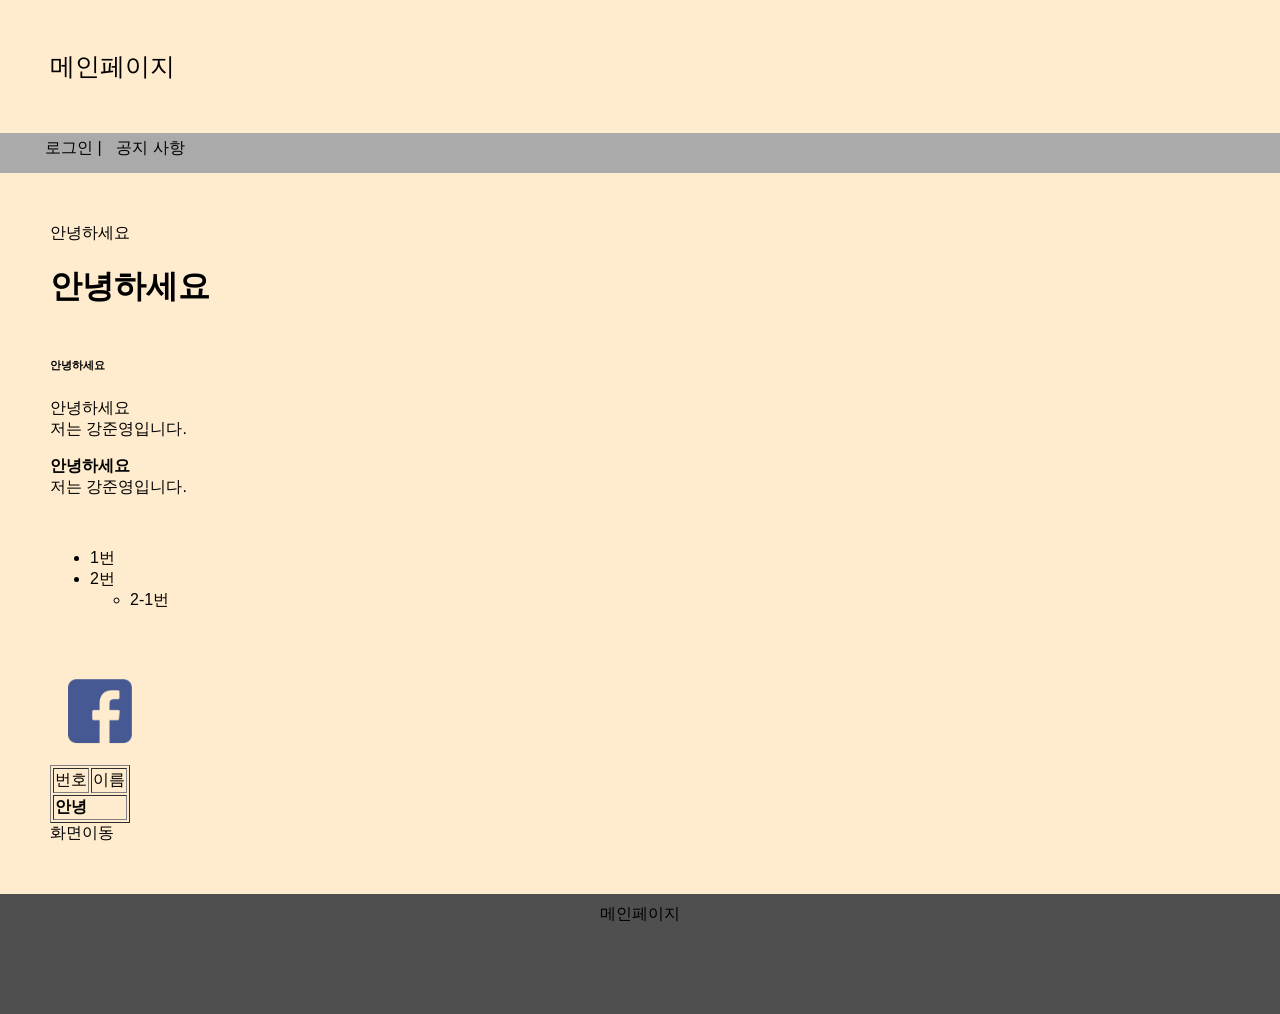
<file: index.html>
<!DOCTYPE HTML>
<html>
    <head>
        <title>OneAndZero</title>
        <link href="./style.css" rel="stylesheet" type="text/css">
    </head>
    <body>
        <header>메인페이지</header>
        <nav id="main_menu"> 
            <ul>
                <li> <a href="./next.html">로그인 | </a></li>
                <li> <a>공지 사항</a></li>
            </ul> 
        </nav>
        <div class="content">
            <div>
                <p>안녕하세요</p>
                <h1>안녕하세요</h1>
            </div>
            <div>
                <h6>안녕하세요</h6>
                <p>안녕하세요<br>저는 강준영입니다.</p>
                <p><strong>안녕하세요</strong><br>저는 강준영입니다.</p>
            </div>
            <div>
                <ul>
                    <li>
                        1번
                    </li>
                    <li>
                        2번
                    </li>
                    <ul>
                        <li>
                            2-1번
                        </li>
                    </ul>
                </ul>
            </div>
            <img src="./image.png" alt="이미지" width="100" height="100">
            <br>
            <table border="1">
                <tr>
                    <td>번호</td>
                    <td>이름</td>
                </tr>
                <tr>
                    <th colspan="2" scope="col">안녕</th>
                </tr>
            </table>
            <a href="./next.html" title="" target="_blank">화면이동</a>
        </div>
        <footer>메인페이지</footer>
    </body>
</html>
</file>
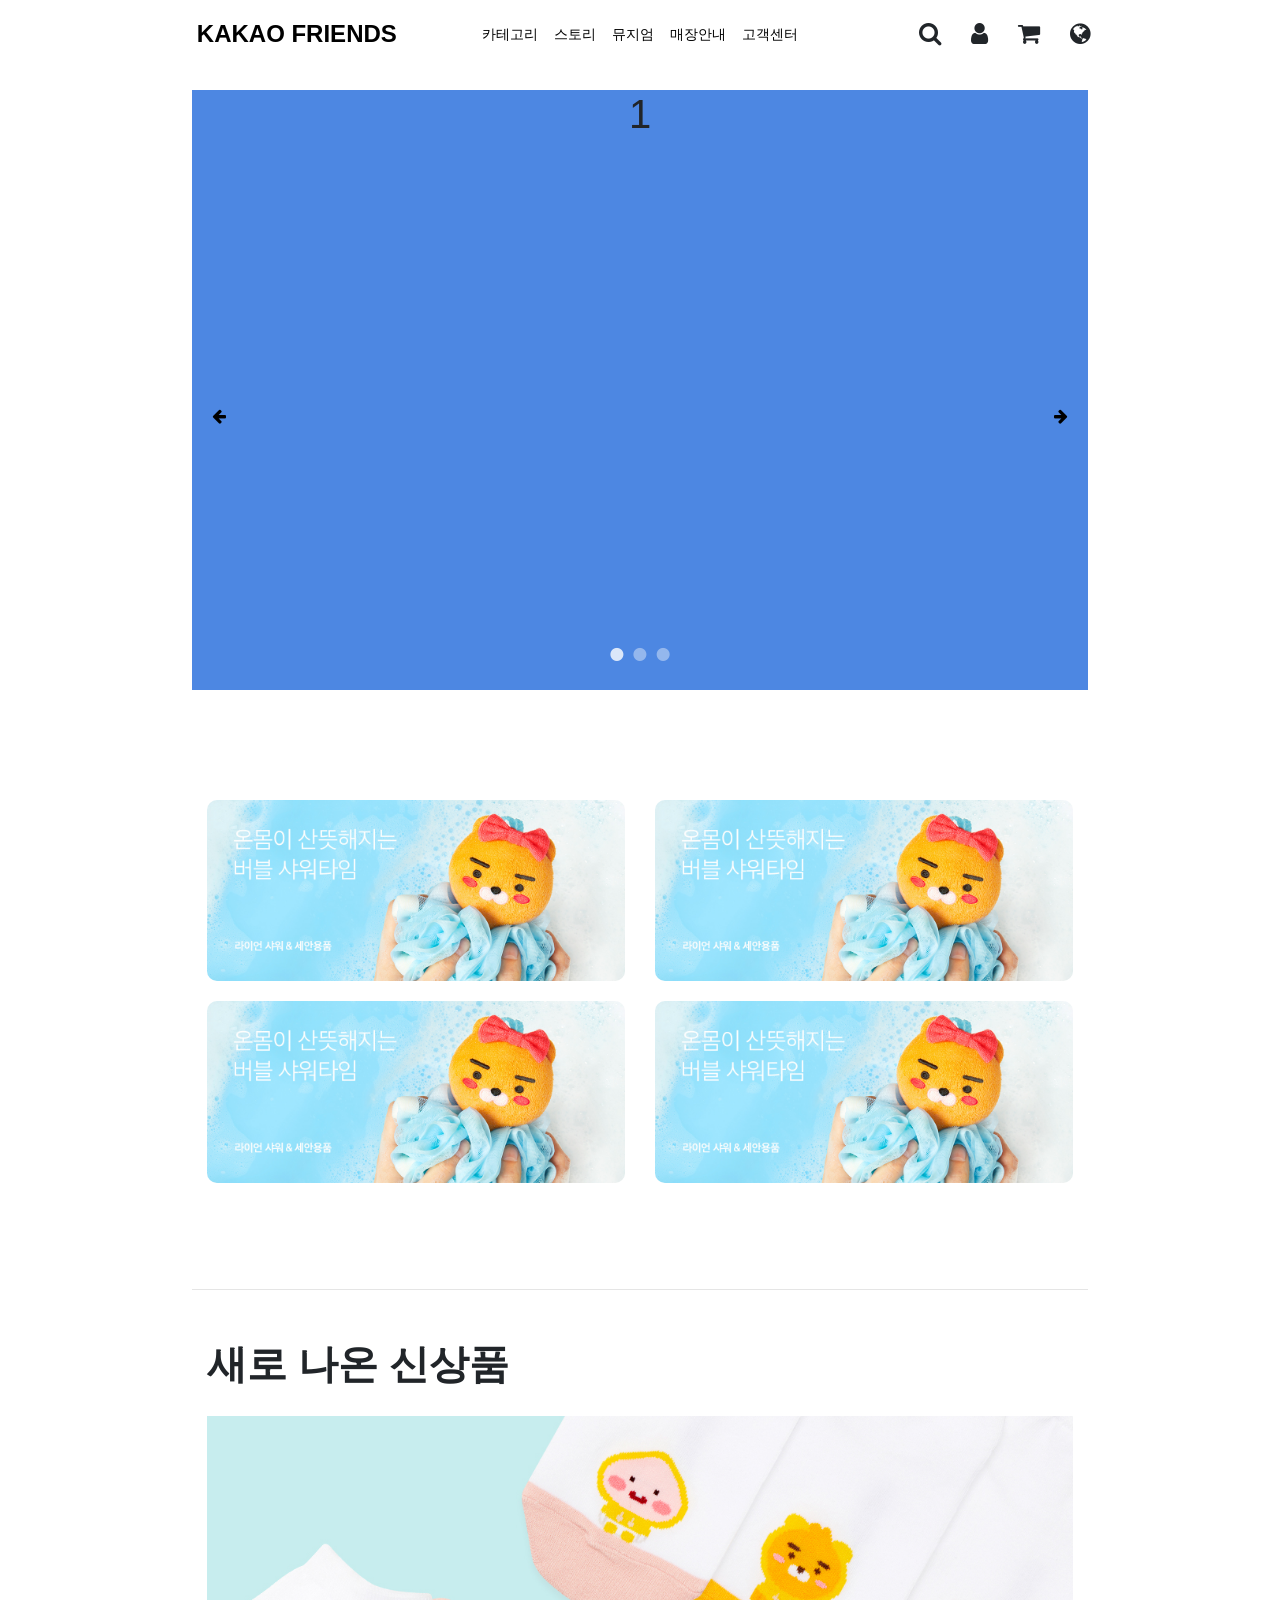
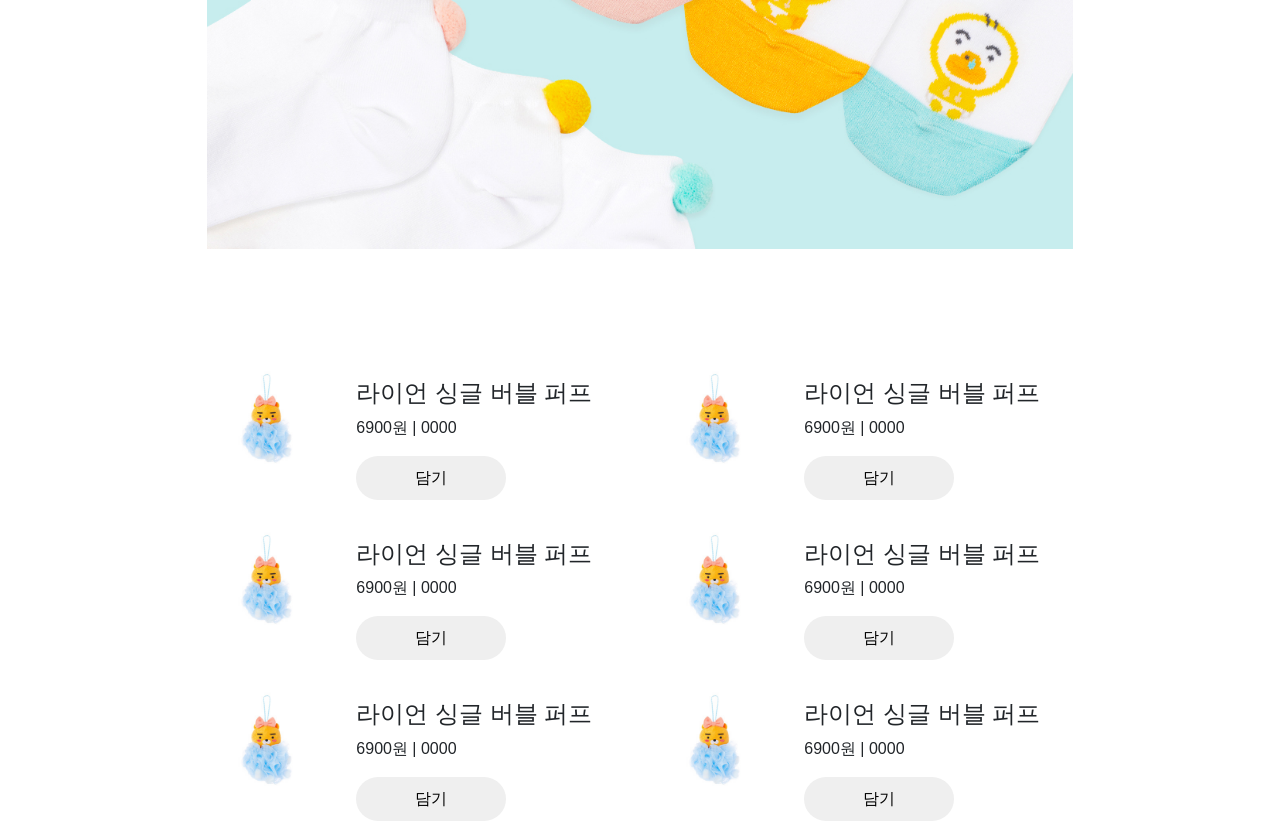
<file: clone project/index.html>
<!DOCTYPE html>
<html lang="en">
<head>
    <meta http-equiv="content-type" content="text/html;charset=UTF8" />
    <meta name="viewport" content="width=device-width, initial-scale=1.0" />
    <meta content="" name="description" />
    <meta content="" name="author" />

    <meta property="og:title" content="" />
    <meta property="og:url" content="" />
    <meta property="og:type" content="website" />
    <meta property="og:image" content="" />

    <meta http-equiv="X-UA-Compatible" content="ie=edge">
    <title>카카오 프렌즈 클론 코딩</title>
    <link rel="stylesheet" href="assets/css/bootstrap.min.css">
    <link rel="stylesheet" href="assets/css/style.css">
    <link rel="stylesheet" href="https://stackpath.bootstrapcdn.com/font-awesome/4.7.0/css/font-awesome.min.css">

    <link rel="stylesheet" href="assets/css/gallery.theme.css">
    <link rel="stylesheet" href="assets/css/gallery.min.css">

</head>
<body>
        <header class="mb-5" >
                <nav class="navbar navbar-expand-md">
                    <div class="navbar-collapse collapse w-100 order-1 order-md-0 dual-collapse2">
                        <ul class="navbar-nav mr-auto">
                            <li class="nav-item">
                                <a class="nav-link" href="" id="title">KAKAO FRIENDS</a>
                            </li>
                        </ul>
                    </div>
                    <div class="navbar-collapse collapse w-100 order-1 order-md-0 dual-collapse2">
                            <ul class="navbar-nav mr-auto">
                                <li class="nav-item">
                                    <a class="nav-link" href="" id="menu">카테고리</a>
                                </li>
                                <li class="nav-item">
                                    <a class="nav-link" href="" id="menu">스토리</a>
                                </li>
                                <li class="nav-item">
                                        <a class="nav-link" href="" id="menu">뮤지엄</a>
                                </li>
                                <li class="nav-item">
                                        <a class="nav-link" href="" id="menu">매장안내</a>
                                </li>
                                <li class="nav-item">
                                        <a class="nav-link" href="" id="menu">고객센터</a>
                                </li>
                            </ul>
                        </div>
                    <div class="navbar-collapse collapse w-100 order-3 dual-collapse2">
                        <ul class="navbar-nav ml-auto">
                            <li class="nav-item">
                                <span style="font-size:1.5rem;">
                               <i class="fa fa-search"></i>
                            </span>
                            </li>
                            <li class="nav-item">
                                    <span style="font-size:1.5rem;">
                                <i class="fa fa-user"></i>
                            </span>
                            </li>
                            <li class="nav-item">
                                    <span style="font-size:1.5rem;">
                                <i class="fa fa-shopping-cart"></i>
                            </span>
                            </li>
                            <li class="nav-item">
                                    <span style="font-size:1.5rem;">
                                <i class="fa fa-globe"></i>
                            </span>
                            </li>

                        </ul>
                    </div>
                </nav>
            </header>
            <section>
                <div class="gallery items-3">
                <div id="item-1" class="control-operator"></div>
                <div id="item-2" class="control-operator"></div>
                <div id="item-3" class="control-operator"></div>
              
                <figure class="item">
                  <h1>1</h1>
                  <div class="secondary-controls">
                    <div class="superfluous">
                        <nav style="width: 100%;">
                            <a href="#item-3"><i class="fa fa-arrow-left"></i></a>
                            <a href="#item-2"><i class="fa fa-arrow-right"></i></a>
                        </nav>
                    </div>
                </figure>
              
                <figure class="item">
                  <h1>2</h1>
                  <div class="secondary-controls">
                    <div class="superfluous">
                        <nav style="width: 100%;">
                            <a href="#item-1"><i class="fa fa-arrow-left"></i></a>
                            <a href="#item-3"><i class="fa fa-arrow-right"></i></a>
                        </nav>
                    </div>
                </figure>
              
                <figure class="item">
                  <h1>3</h1>
                  <div class="secondary-controls">
                    <div class="superfluous">
                        <nav style="width: 100%;">
                            <a href="#item-2"><i class="fa fa-arrow-left"></i></a>
                            <a href="#item-1"><i class="fa fa-arrow-right"></i></a>
                        </nav>
                    </div>
                 </div>
                </figure>
              
                

                <div class="controls">
                  <a href="#item-1" class="control-button">•</a>
                  <a href="#item-2" class="control-button">•</a>
                  <a href="#item-3" class="control-button">•</a>
                </div>
                </div>
            </section>

            <section>
                <div class="container">
                     <div class="row">
                        <div class="col">
                            <img id="card" src="assets/img/001.jpg">
                        </div>
                        <div class="col">
                            <img id="card" src="assets/img/001.jpg">
                        </div>

                     </div>
                     <div class="row">
                        <div class="col">
                            <img id="card" src="assets/img/001.jpg">
                        </div>
                        <div class="col">
                             <img id="card" src="assets/img/001.jpg">    
                        </div>

                     </div>
                </div>
                
            </section>

            <section>
                <hr>
                <div class="container">
                    <h1 id="subtitle">새로 나온 신상품</h1>
                    <img src="assets/img/003.jpg">
                </div>
            </section>

            <section>
                <div class="container">
                    <div class="row">
                            <div class="col-2">
                                <img src="assets/img/002.jpg">
                            </div>
                            <div class="col-4">
                                <h4>라이언 싱글 버블 퍼프</h4>
                                <p>6900원  |  0000</p>
                                <button>담기</button>
                            </div>

                            <div class="col-2">
                                <img src="assets/img/002.jpg">
                            </div>
                            <div class="col-4">
                                <h4>라이언 싱글 버블 퍼프</h4>
                                <p>6900원  |  0000</p>
                                <button>담기</button>
                            </div>

                    </div>
                    <div class="row">
                            <div class="col-2">
                                <img src="assets/img/002.jpg">
                            </div>
                            <div class="col-4">
                                <h4>라이언 싱글 버블 퍼프</h4>
                                <p>6900원  |  0000</p>
                                <button>담기</button>
                            </div>

                            <div class="col-2">
                                <img src="assets/img/002.jpg">
                            </div>
                            <div class="col-4">
                                <h4>라이언 싱글 버블 퍼프</h4>
                                <p>6900원  |  0000</p>
                                <button>담기</button>
                            </div>

                    </div>
                    <div class="row">
                            <div class="col-2">
                                <img src="assets/img/002.jpg">
                            </div>
                            <div class="col-4">
                                <h4>라이언 싱글 버블 퍼프</h4>
                                <p>6900원  |  0000</p>
                                <button>담기</button>
                            </div>

                            <div class="col-2">
                                <img src="assets/img/002.jpg">
                            </div>
                            <div class="col-4">
                                <h4>라이언 싱글 버블 퍼프</h4>
                                <p>6900원  |  0000</p>
                                <button>담기</button>
                            </div>

                    </div>

                </div>
            </section>
    <script src="assets/js/bootstrap.min.js"></script>
</body>
</html>
</file>
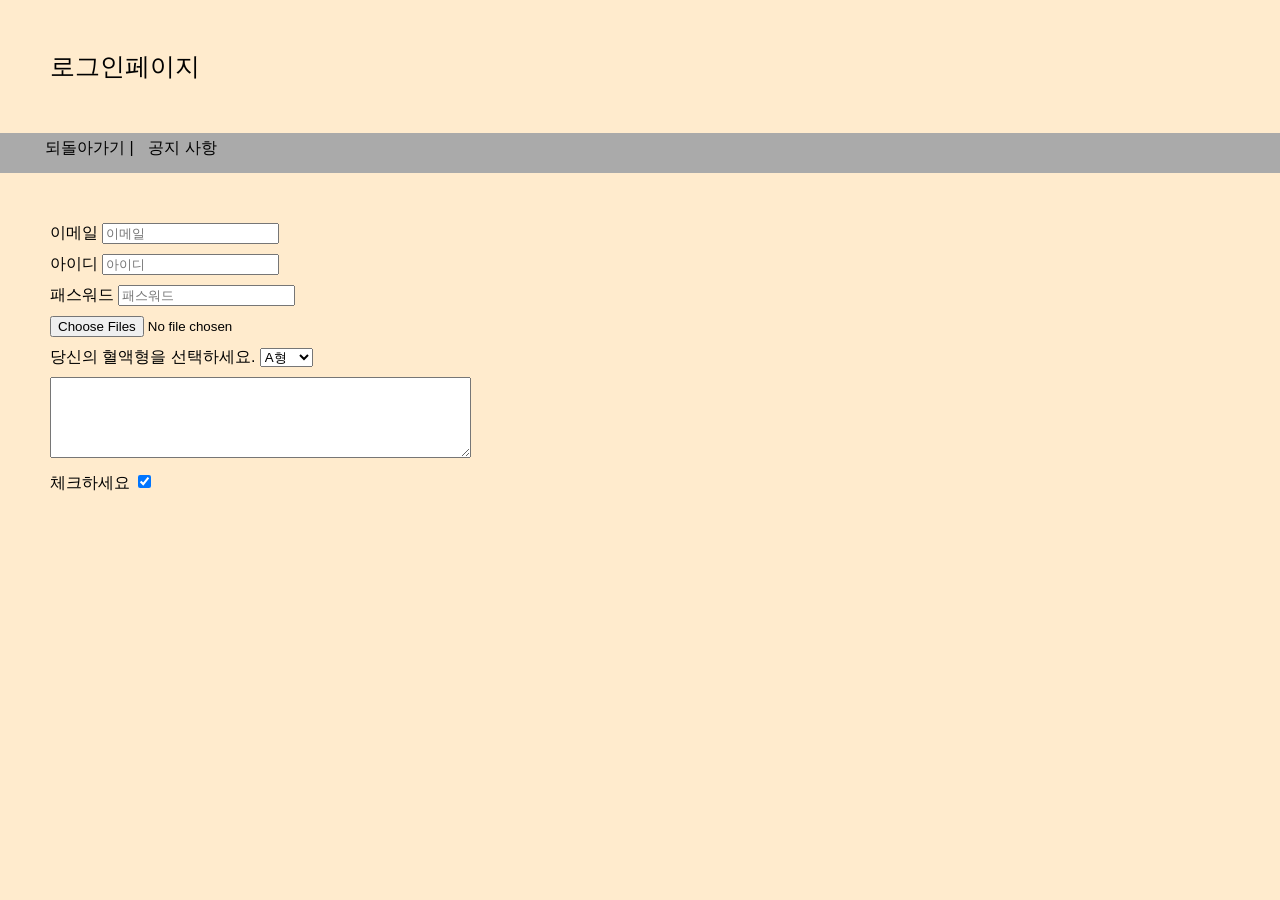
<file: next.html>
<!DOCTYPE HTML>
<html>
    <head>
        <title>OneAndZero</title>
        <link href="./style.css" rel="stylesheet" type="text/css">
    </head>
    <body>
        <header>로그인페이지</header>
        <nav id="main_menu"> 
            <ul>
                <li> <a href="./index.html">되돌아가기 | </a></li>
                <li> <a>공지 사항</a></li>
            </ul> 
        </nav>
        <div class="content">
            <div>
                <form method="post">
                    <label for="email">이메일</label>
                    <input id="email" name="email" type="email" placeholder="이메일" required>
                    <br>
                    <label for="id">아이디</label>
                    <input id="id" name="id" type="text" placeholder="아이디" required>
                    <br>
                    <label for="pw">패스워드</label>
                    <input id="pw" name="pw" type="password" placeholder="패스워드" required>
                    <br>
                    <input type="file" accept="image/*" multiple />
                    <br>
                    <label> 당신의 혈액형을 선택하세요.</label>
                    <select name="combo_box">
                        <option value="a"> A형 </option> 
                        <option value="b"> B형 </option> 
                        <option value="o"> O형 </option> 
                        <option value="ab"> AB형 </option>
                    </select>
                    <br>
                    <textarea rows="5" cols="50"></textarea>
                    <br>
                    <label for="chk_box">체크하세요</label>
                    <input id="chk_box" name="chk_box" type="checkbox" checked>
                </form>
            </div>
        </div>
    </body>
</html>
</file>
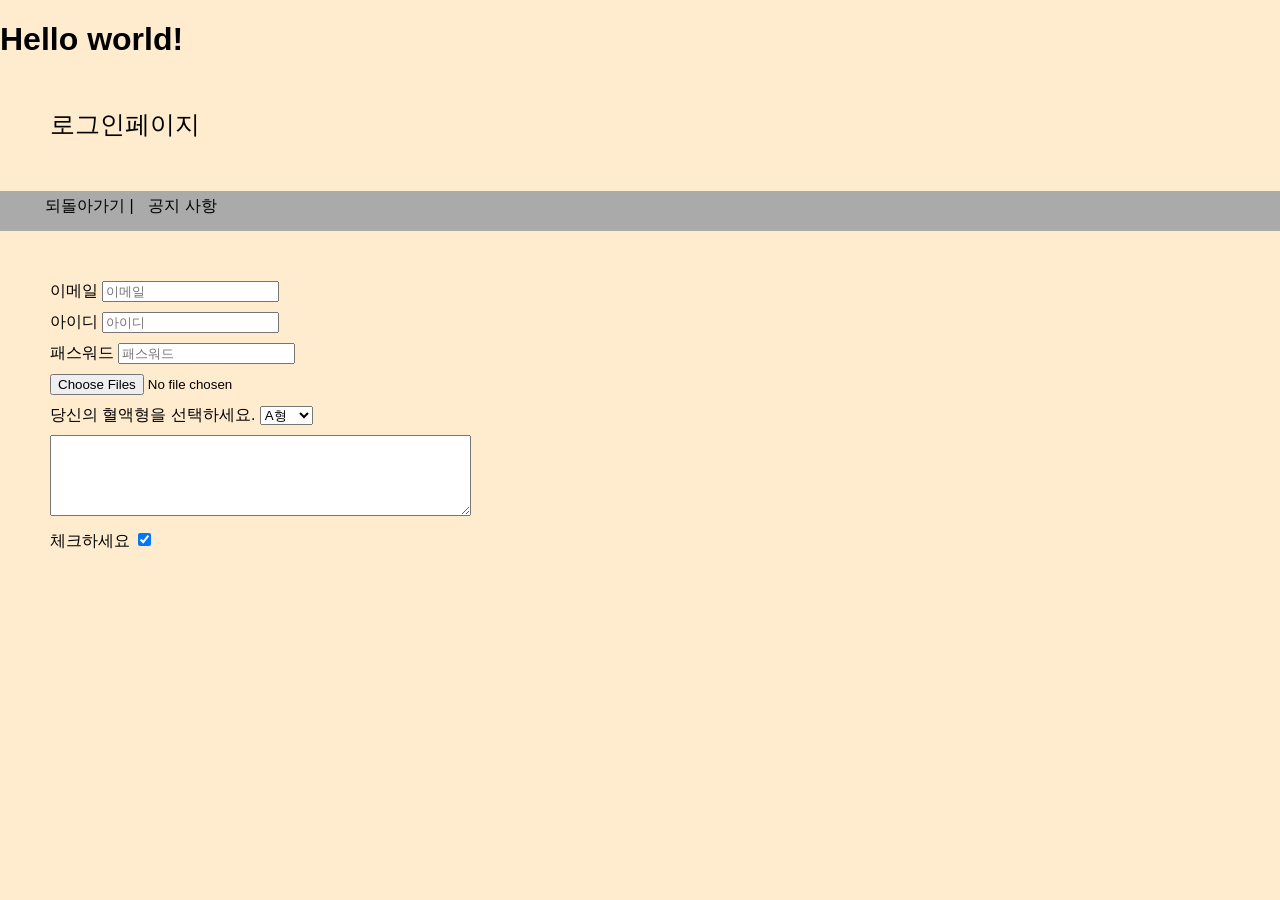
<file: second.html>
<!DOCTYPE HTML>
<html>
    <head>
        <title>OneAndZero</title>
        <link href="./style.css" rel="stylesheet" type="text/css">
    </head>
    <body>
        <h1></h1>
        <header>로그인페이지</header>
        <nav id="main_menu"> 
            <ul>
                <li> <a href="./index.html">되돌아가기 | </a></li>
                <li> <a>공지 사항</a></li>
            </ul> 
        </nav>
        <div class="content">
            <div>
                <form method="post">
                    <label for="email">이메일</label>
                    <input id="email" name="email" type="email" placeholder="이메일" required>
                    <br>
                    <label for="id">아이디</label>
                    <input id="id" name="id" type="text" placeholder="아이디" required>
                    <br>
                    <label for="pw">패스워드</label>
                    <input id="pw" name="pw" type="password" placeholder="패스워드" required>
                    <br>
                    <input type="file" accept="image/*" multiple />
                    <br>
                    <label> 당신의 혈액형을 선택하세요.</label>
                    <select name="combo_box">
                        <option value="a"> A형 </option> 
                        <option value="b"> B형 </option> 
                        <option value="o"> O형 </option> 
                        <option value="ab"> AB형 </option>
                    </select>
                    <br>
                    <textarea rows="5" cols="50"></textarea>
                    <br>
                    <label for="chk_box">체크하세요</label>
                    <input id="chk_box" name="chk_box" type="checkbox" checked>
                </form>
            </div>
        </div>
        <script src="./index.js"></script>
    </body>
</html>
</file>
<file: style.css>
html, body {
    width: 100%;
    background-color: blanchedalmond;
    margin:0px; padding:0;
}

* {
    font-family: -apple-system, BlinkMacSystemFont, 'Segoe UI', Roboto, Oxygen, Ubuntu, Cantarell, 'Open Sans', 'Helvetica Neue', sans-serif;
    color: #000;
    text-align: left;
}

header {
    font-size: 25px;
    margin: 50px;
}

div {
    margin-top: 50px;
    margin-bottom: 50px;
}

a {
    text-decoration: none;
}

.content {
    margin-left:50px;
}

footer {
    background-color: #4f4f4f;
    height: 100px;
    text-align: center;
    padding: 10px;
}

#main_menu { 
    background:#aaa;
    height: 40px;
}

input, select, textarea {
    margin-bottom: 10px;
}

#main_menu li { 
    padding:5px; 
    display:inline-block; 
    list-style:none; 
}
</file>
<file: clone project/assets/css/style.css>
header {
    position:fixed;
    z-index:1;
    width:100%;
    height:80px;
    background-color: white;

}

nav {
    width:73%;
    margin-left:auto;
    margin-right: auto;
    left:0;
    right:0;

}

a {
    text-decoration: none;
    color: black;
    
}

#title {
    font-weight: 700;
    font-size: 24px;
}

i{
    margin-left: 30px;
}

#menu {
    font-size: 14px;
}

ul{
    white-space: nowrap;
}

section{
    padding-top: 90px;
    width: 70%;
    margin-left: auto;
    margin-right: auto;
    left:0;
    right: 0;
}

.gallery {
    height: 600px;
}

.secondary-controls{
    margin-top: 250px;
}

.fa-arrow-left{
    float: left;
    margin: 20px;

}

.fa-arrow-right{
    float: right;
    margin: 20px;
}

img{
    max-width: 100%;
    max-height: 100%;
    margin-top: 20px;
    
}

#card{
    border-radius: 10px;
}

#subtitle{
    margin-top:50px;
    font-weight:700;
}

button{
    border: none;
    border-radius: 30px;
    padding: 10px;
    width: 150px;
}

.col-4{
    margin-top: 40px;
}

/* The container <div> - needed to position the dropdown content */
.dropdown {
    position: relative;
    display: inline-block;
}

/* Dropdown Content (Hidden by Default) */
.dropdown-content {
    display: none;
    position: absolute;
    background-color: #f1f1f1;
    min-width: 160px;
    box-shadow: 0px 8px 16px 0px rgba(0,0,0,0.2);
    z-index: 1;
}

/* Links inside the dropdown */
.dropdown-content a {
    color: black;
    padding: 12px 16px;
    text-decoration: none;
    display: block;
}

/* Change color of dropdown links on hover */
.dropdown-content a:hover {background-color: #ddd;}

/* Show the dropdown menu on hover */
.dropdown:hover .dropdown-content {display: block;}

#content {
    height: 500px !important;
    width: 2000px !important;
    left: -580px;
    float: left;
}
</file>
<file: clone project/assets/css/gallery.theme.css>
.gallery .control-button {
  color: #ccc;
  color: rgba(255, 255, 255, 0.4);
}

.gallery .control-button:hover {
  color: white;
  color: rgba(255, 255, 255, 0.8);
}

/*
	Theme controls how everything looks in Gallery CSS.
*/
.gallery {
  position: relative;
}
.gallery .item {
  height: 400px;
  overflow: hidden;
  text-align: center;
  background: #4d87e2;
}
.gallery .controls {
  position: absolute;
  bottom: 0;
  width: 100%;
  text-align: center;
}
.gallery .control-button {
  display: inline-block;
  margin: 0 .02em;
  font-size: 3em;
  text-align: center;
  text-decoration: none;
  transition: color .1s;
}
</file>
<file: clone project/assets/css/gallery.min.css>
.gallery .control-operator:target~.controls .control-button{color:#ccc;color:rgba(255,255,255,.4)}.gallery .control-button:first-of-type,.gallery .control-operator:nth-of-type(1):target~.controls .control-button:nth-of-type(1),.gallery .control-operator:nth-of-type(2):target~.controls .control-button:nth-of-type(2),.gallery .control-operator:nth-of-type(3):target~.controls .control-button:nth-of-type(3),.gallery .control-operator:nth-of-type(4):target~.controls .control-button:nth-of-type(4),.gallery .control-operator:nth-of-type(5):target~.controls .control-button:nth-of-type(5){color:#fff;color:rgba(255,255,255,.8)}.gallery .item:first-of-type{position:static;pointer-events:auto;opacity:1}.gallery .item{position:absolute;top:0;left:0;width:100%;height:100%;pointer-events:none;opacity:0;transition:opacity .5s}.gallery .control-operator{display:none}.gallery .control-operator:target~.item{pointer-events:none;opacity:0;animation:none}.gallery .control-operator:target~.controls .control-button{animation:none}@keyframes controlAnimation-2{0%{color:#ccc;color:rgba(255,255,255,.4)}14.3%,50%{color:#fff;color:rgba(255,255,255,.8)}64.3%,100%{color:#ccc;color:rgba(255,255,255,.4)}}@keyframes galleryAnimation-2{0%{opacity:0}14.3%,50%{opacity:1}64.3%,100%{opacity:0}}.gallery .control-operator:nth-of-type(1):target~.item:nth-of-type(1){pointer-events:auto;opacity:1}.gallery .control-operator:nth-of-type(2):target~.item:nth-of-type(2){pointer-events:auto;opacity:1}.items-2.autoplay .control-button{animation:controlAnimation-2 14s infinite}.items-2.autoplay .item{animation:galleryAnimation-2 14s infinite}.items-2 .control-button:nth-of-type(1),.items-2 .item:nth-of-type(1){animation-delay:-2s}.items-2 .control-button:nth-of-type(2),.items-2 .item:nth-of-type(2){animation-delay:5s}@keyframes controlAnimation-3{0%{color:#ccc;color:rgba(255,255,255,.4)}9.5%,33.3%{color:#fff;color:rgba(255,255,255,.8)}42.9%,100%{color:#ccc;color:rgba(255,255,255,.4)}}@keyframes galleryAnimation-3{0%{opacity:0}9.5%,33.3%{opacity:1}42.9%,100%{opacity:0}}.gallery .control-operator:nth-of-type(1):target~.item:nth-of-type(1){pointer-events:auto;opacity:1}.gallery .control-operator:nth-of-type(2):target~.item:nth-of-type(2){pointer-events:auto;opacity:1}.gallery .control-operator:nth-of-type(3):target~.item:nth-of-type(3){pointer-events:auto;opacity:1}.items-3.autoplay .control-button{animation:controlAnimation-3 21s infinite}.items-3.autoplay .item{animation:galleryAnimation-3 21s infinite}.items-3 .control-button:nth-of-type(1),.items-3 .item:nth-of-type(1){animation-delay:-2s}.items-3 .control-button:nth-of-type(2),.items-3 .item:nth-of-type(2){animation-delay:5s}.items-3 .control-button:nth-of-type(3),.items-3 .item:nth-of-type(3){animation-delay:12s}@keyframes controlAnimation-4{0%{color:#ccc;color:rgba(255,255,255,.4)}7.1%,25%{color:#fff;color:rgba(255,255,255,.8)}32.1%,100%{color:#ccc;color:rgba(255,255,255,.4)}}@keyframes galleryAnimation-4{0%{opacity:0}7.1%,25%{opacity:1}32.1%,100%{opacity:0}}.gallery .control-operator:nth-of-type(1):target~.item:nth-of-type(1){pointer-events:auto;opacity:1}.gallery .control-operator:nth-of-type(2):target~.item:nth-of-type(2){pointer-events:auto;opacity:1}.gallery .control-operator:nth-of-type(3):target~.item:nth-of-type(3){pointer-events:auto;opacity:1}.gallery .control-operator:nth-of-type(4):target~.item:nth-of-type(4){pointer-events:auto;opacity:1}.items-4.autoplay .control-button{animation:controlAnimation-4 28s infinite}.items-4.autoplay .item{animation:galleryAnimation-4 28s infinite}.items-4 .control-button:nth-of-type(1),.items-4 .item:nth-of-type(1){animation-delay:-2s}.items-4 .control-button:nth-of-type(2),.items-4 .item:nth-of-type(2){animation-delay:5s}.items-4 .control-button:nth-of-type(3),.items-4 .item:nth-of-type(3){animation-delay:12s}.items-4 .control-button:nth-of-type(4),.items-4 .item:nth-of-type(4){animation-delay:19s}@keyframes controlAnimation-5{0%{color:#ccc;color:rgba(255,255,255,.4)}5.7%,20%{color:#fff;color:rgba(255,255,255,.8)}25.7%,100%{color:#ccc;color:rgba(255,255,255,.4)}}@keyframes galleryAnimation-5{0%{opacity:0}5.7%,20%{opacity:1}25.7%,100%{opacity:0}}.gallery .control-operator:nth-of-type(1):target~.item:nth-of-type(1){pointer-events:auto;opacity:1}.gallery .control-operator:nth-of-type(2):target~.item:nth-of-type(2){pointer-events:auto;opacity:1}.gallery .control-operator:nth-of-type(3):target~.item:nth-of-type(3){pointer-events:auto;opacity:1}.gallery .control-operator:nth-of-type(4):target~.item:nth-of-type(4){pointer-events:auto;opacity:1}.gallery .control-operator:nth-of-type(5):target~.item:nth-of-type(5){pointer-events:auto;opacity:1}.items-5.autoplay .control-button{animation:controlAnimation-5 35s infinite}.items-5.autoplay .item{animation:galleryAnimation-5 35s infinite}.items-5 .control-button:nth-of-type(1),.items-5 .item:nth-of-type(1){animation-delay:-2s}.items-5 .control-button:nth-of-type(2),.items-5 .item:nth-of-type(2){animation-delay:5s}.items-5 .control-button:nth-of-type(3),.items-5 .item:nth-of-type(3){animation-delay:12s}.items-5 .control-button:nth-of-type(4),.items-5 .item:nth-of-type(4){animation-delay:19s}.items-5 .control-button:nth-of-type(5),.items-5 .item:nth-of-type(5){animation-delay:26s}
</file>
